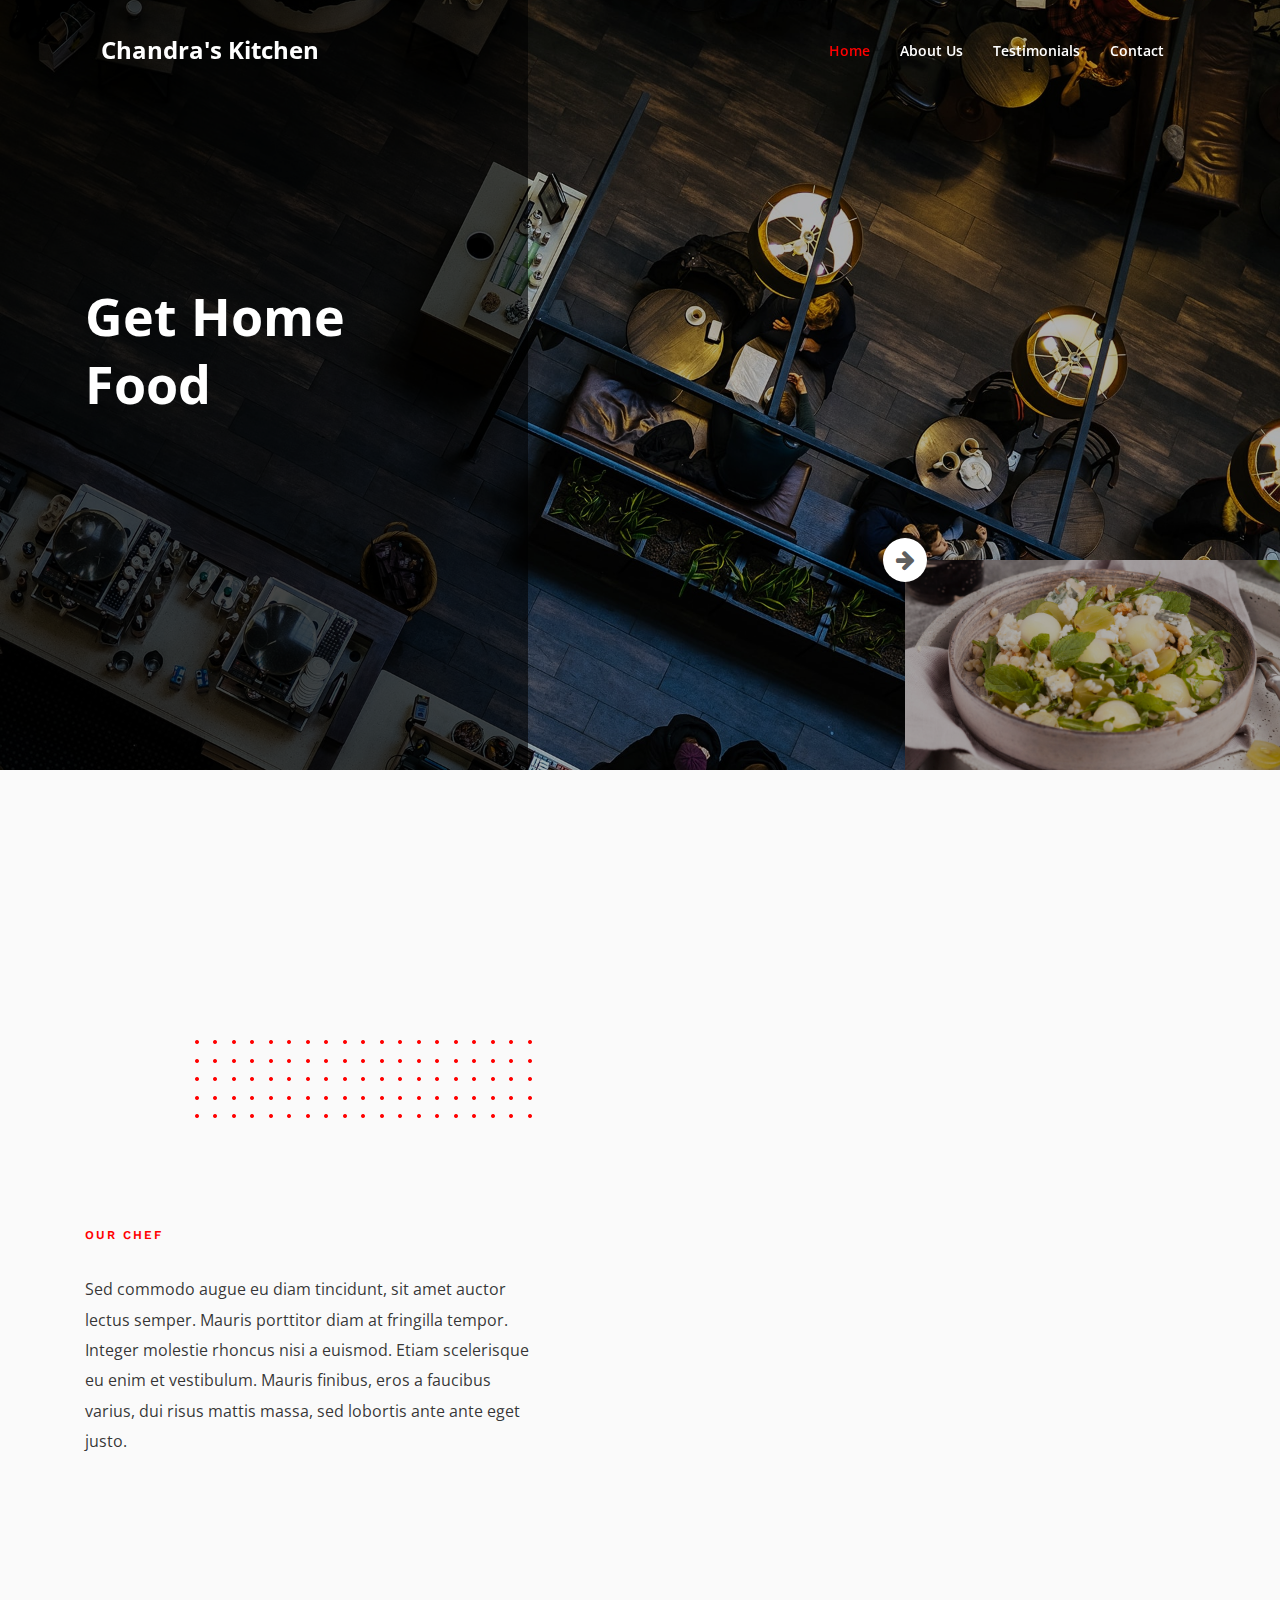
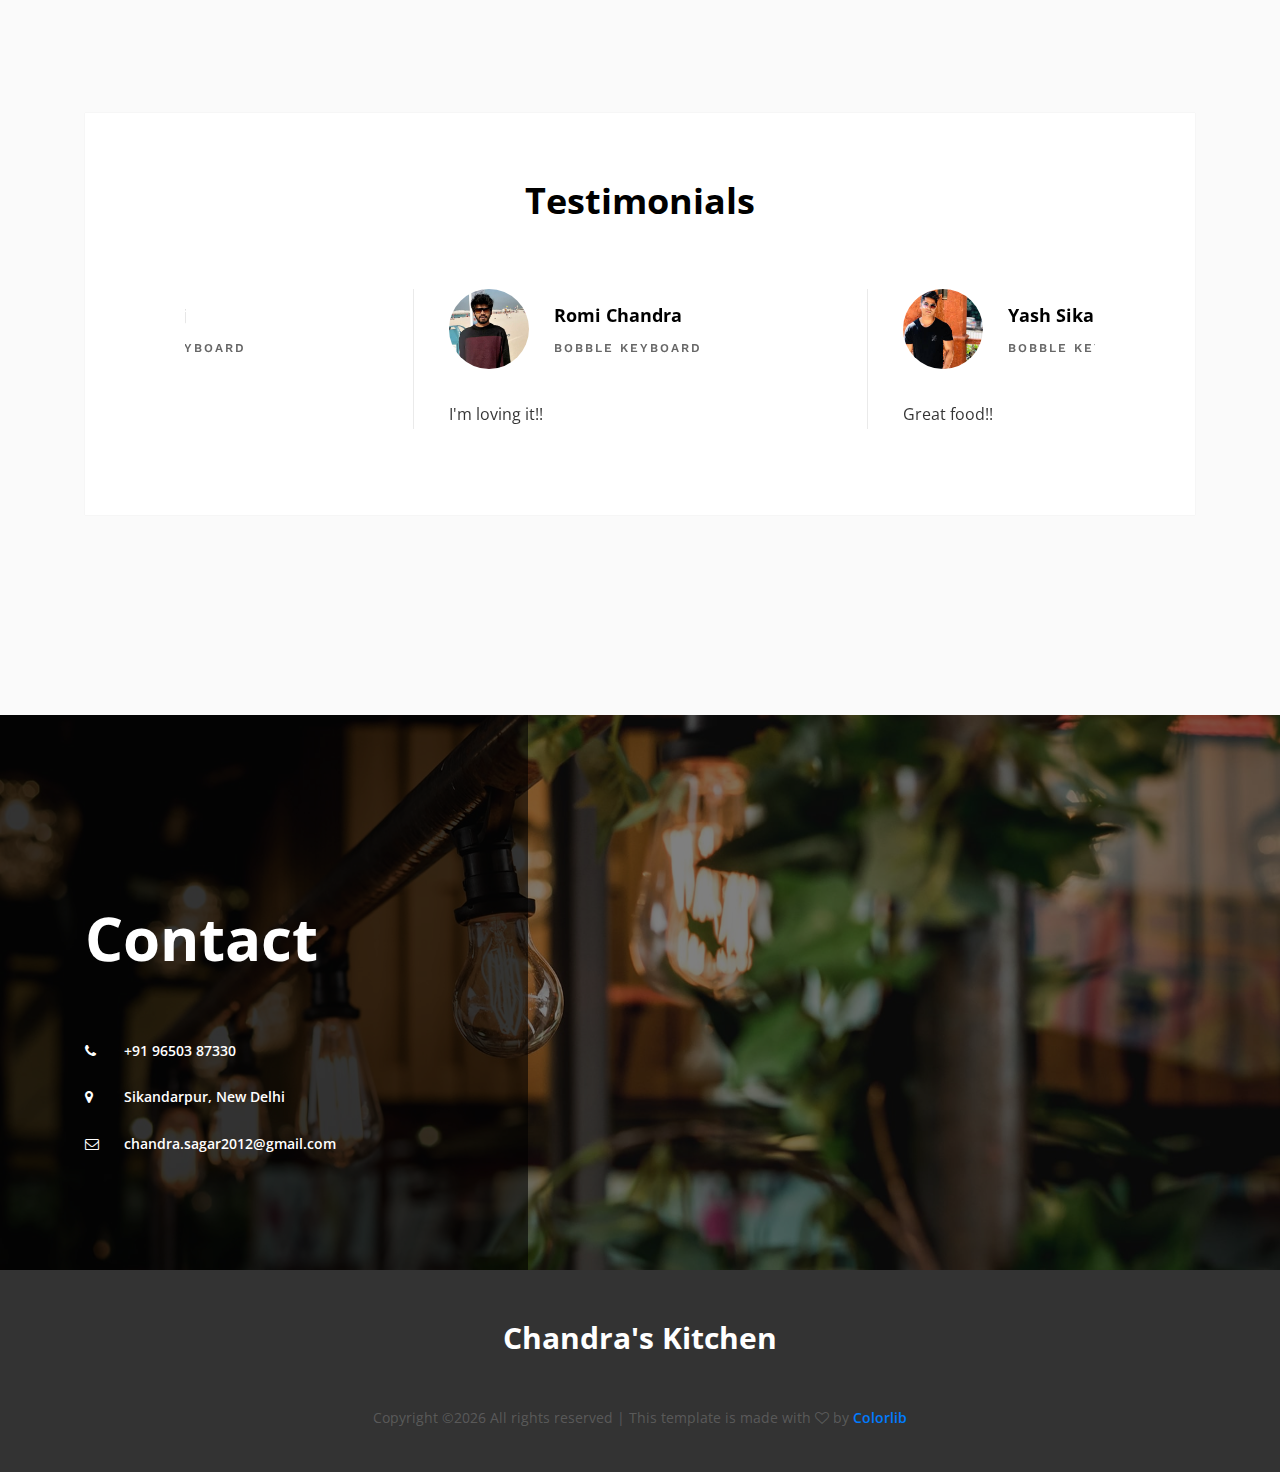
<file: index.html>
<!DOCTYPE html>
<html lang="en">

<head>
    <meta charset="UTF-8">
    <meta name="description" content="">
    <meta http-equiv="X-UA-Compatible" content="IE=edge">
    <meta name="viewport" content="width=device-width, initial-scale=1, shrink-to-fit=no">
    <!-- The above 4 meta tags *must* come first in the head; any other head content must come *after* these tags -->

    <!-- Title -->
    <title>Chandra's Kitchen - Home Food</title>

    <!-- Favicon -->
    <link rel="icon" href="img/core-img/favicon.ico">

    <!-- Core Stylesheet -->
    <link href="style.css" rel="stylesheet">

    <!-- Responsive CSS -->
    <link href="css/responsive/responsive.css" rel="stylesheet">

    <link href="https://afeld.github.io/emoji-css/emoji.css" rel="stylesheet">
</head>

<body>
    <!-- Preloader -->
    <div id="preloader">
        <div class="caviar-load"></div>
        <div class="preload-icons">
            <img class="preload-1" src="img/core-img/preload-1.png" alt="">
            <img class="preload-2" src="img/core-img/preload-2.png" alt="">
            <img class="preload-3" src="img/core-img/preload-3.png" alt="">
        </div>
    </div>

    <!-- ***** Header Area Start ***** -->
    <header class="header_area" id="header">
        <div class="container h-100">
            <div class="row h-100">
                <div class="col-12 h-100">
                    <nav class="h-100 navbar navbar-expand-lg align-items-center">
                        <a class="navbar-brand" href="index.html">Chandra's Kitchen</a>
                        <button class="navbar-toggler" type="button" data-toggle="collapse" data-target="#caviarNav" aria-controls="caviarNav" aria-expanded="false" aria-label="Toggle navigation"><span class="fa fa-bars"></span></button>
                        <div class="collapse navbar-collapse" id="caviarNav">
                            <ul class="navbar-nav ml-auto" id="caviarMenu">
                                <li class="nav-item active">
                                    <a class="nav-link" href="#home">Home <span class="sr-only">(current)</span></a>
                                </li>
                                <li class="nav-item">
                                    <a class="nav-link" href="#about">About Us</a>
                                </li>
                                <li class="nav-item">
                                    <a class="nav-link" href="#testimonial">Testimonials</a>
                                </li>
                                <li class="nav-item">
                                    <a class="nav-link" href="#contact">Contact</a>
                                </li>
                            </ul>
                        </div>
                    </nav>
                </div>
            </div>
        </div>
    </header>
    <!-- ***** Header Area End ***** -->

    <!-- ****** Welcome Area Start ****** -->
    <section class="caviar-hero-area" id="home">
        <!-- Welcome Slides -->
        <div class="caviar-hero-slides owl-carousel">
            <!-- Single Slides -->
            <div class="single-hero-slides bg-img" style="background-image: url(img/bg-img/hero-1.jpg);">
                <div class="container h-100">
                    <div class="row h-100 align-items-center">
                        <div class="col-11 col-md-6 col-lg-4">
                            <div class="hero-content">
                                <h2>Get Home Food</h2>
                                <p>
                                    
                                </p>
                            </div>
                        </div>
                    </div>
                </div>
                <!-- Slider Nav -->
                <div class="hero-slides-nav bg-img" style="background-image: url(img/bg-img/hero-2.jpg);"></div>
            </div>
            <!-- Single Slides -->
            <div class="single-hero-slides bg-img" style="background-image: url(img/bg-img/hero-2.jpg);">
                <div class="container h-100">
                    <div class="row h-100 align-items-center">
                        <div class="col-11 col-md-6 col-lg-4">
                            <div class="hero-content">
                                <h2>Get Home Food</h2>
                                <p>
                                    
                                </p>
                            </div>
                        </div>
                    </div>
                </div>
                <!-- Slider Nav -->
                <div class="hero-slides-nav bg-img" style="background-image: url(img/bg-img/hero-1.jpg);"></div>
            </div>
        </div>
    </section>
    <!-- ****** Welcome Area End ****** -->

    <!-- ****** About Us Area Start ****** -->
    <section class="caviar-about-us-area section-padding-150" id="about">
        <div class="container">
            <!-- About Us Single Area -->
            <div class="about-us-second-part">
                <div class="row align-items-center pt-200">
                    <div class="col-12 col-md-6 col-lg-5">
                        <div class="about-us-content">
                            <span>our chef</span>
                            <p>Sed commodo augue eu diam tincidunt, sit amet auctor lectus semper. Mauris porttitor diam at fringilla tempor. Integer molestie rhoncus nisi a euismod. Etiam scelerisque eu enim et vestibulum. Mauris finibus, eros a faucibus varius, dui risus mattis massa, sed lobortis ante ante eget justo.</p>
                        </div>
                    </div>
                    <div class="col-12 col-md-6 ml-md-auto">
                        <div class="about-us-thumbnail wow fadeInUp" data-wow-delay="0.5s">
                            <img src="img/bg-img/about-2.jpg" alt="">
                        </div>
                    </div>
                </div>
            </div>
        </div>
    </section>
    <!-- ****** About Us Area End ****** -->

    <!-- ****** Testimonials Area Start ****** -->
    <section class="caviar-testimonials-area" id="testimonial">
        <div class="container">
            <div class="row">
                <div class="col-12">
                    <div class="testimonials-content">
                        <div class="section-heading text-center">
                            <h2>Testimonials</h2>
                        </div>
                        <div class="caviar-testimonials-slides owl-carousel">
                            <!-- Single Testimonial Area -->
                            <div class="single-testimonial">
                                <div class="testimonial-thumb-name d-flex align-items-center">
                                    <img src="img/testimonial-img/3.jpg" alt="">
                                    <div class="tes-name">
                                        <h5>Romi Chandra</h5>
                                        <p>Bobble Keyboard</p>
                                    </div>
                                </div>
                                <p>I'm loving it!! <i class="em em-clap"></i></p>
                            </div>
                            <!-- Single Testimonial Area -->
                            <div class="single-testimonial">
                                <div class="testimonial-thumb-name d-flex align-items-center">
                                    <img src="img/testimonial-img/2.jpg" alt="">
                                    <div class="tes-name">
                                        <h5>Yash Sikarvar</h5>
                                        <p>Bobble Keyboard</p>
                                    </div>
                                </div>
                                <p>Great food!! <i class="em em---1"></i></p>
                            </div>
                            <!-- Single Testimonial Area -->
                            <div class="single-testimonial">
                                <div class="testimonial-thumb-name d-flex align-items-center">
                                    <img src="img/testimonial-img/1.jpg" alt="">
                                    <div class="tes-name">
                                        <h5>Varun Raj</h5>
                                        <p>Bobble Keyboard </p>
                                    </div>
                                </div>
                                <p>Amazing food!! <i class="em em-100"></i></p>
                            </div>
                        </div>
                    </div>
                </div>
            </div>
        </div>
    </section>
    <!-- ****** Testimonials Area End ****** -->

    <!-- ****** Contact Area Start ****** -->
    <section class="caviar-contact-area" id="contact">
        <!-- ***** Breadcumb Area Start ***** -->
        <div class="breadcumb-area bg-img bg-overlay" style="background-image: url(img/bg-img/hero-4.jpg)">
            <div class="container h-100">
                <div class="row h-100 align-items-center">
                    <div class="col-12">
                        <div class="breadcumb-content">
                            <h2>Contact</h2>
                            <p><i class="fa fa-phone" aria-hidden="true"></i> <a href="tel:+919650387330">+91 96503 87330</a></p>
                            <p><i class="fa fa-map-marker" aria-hidden="true"></i> Sikandarpur, New Delhi</p>
                            <p><i class="fa fa-envelope-o" aria-hidden="true"></i> <a href="mailto:chandra.sagar2012@gmail.com">chandra.sagar2012@gmail.com</a></p>
                        </div>
                    </div>
                </div>
            </div>
        </div>
        <!-- ***** Breadcumb Area End ***** -->
     </section>
    <!-- ****** Contact Area End ****** -->


    <!-- ****** Footer Area Start ****** -->
    <footer class="caviar-footer-area">
        <div class="container">
            <div class="row">
                <div class="col-12">
                    <div class="footer-text">
                        <a href="#" class="navbar-brand">Chandra's Kitchen</a>
                        <!-- Link back to Colorlib can't be removed. Template is licensed under CC BY 3.0. -->
                        <p>Copyright &copy;<script>document.write(new Date().getFullYear());</script> All rights reserved | This template is made with <i class="fa fa-heart-o" aria-hidden="true"></i> by <a href="https://colorlib.com" target="_blank">Colorlib</a></p>
                        <!-- Link back to Colorlib can't be removed. Template is licensed under CC BY 3.0. -->
                    </div>
                </div>
            </div>
        </div>
    </footer>
    <!-- ****** Footer Area End ****** -->

    <!-- Jquery-2.2.4 js -->
    <script src="js/jquery/jquery-2.2.4.min.js"></script>
    <!-- Popper js -->
    <script src="js/bootstrap/popper.min.js"></script>
    <!-- Bootstrap-4 js -->
    <script src="js/bootstrap/bootstrap.min.js"></script>
    <!-- All Plugins js -->
    <script src="js/others/plugins.js"></script>
    <!-- Active JS -->
    <script src="js/active.js"></script>
</body>
</file>
<file: style.css>
/* ----------------------------------------------
:: Template Name: Caviar - Premium Restaurant Template
:: Template Author: Colorlib
:: Template Author URI: https://colorlib.com
:: Version: v1.0
:: Last Updated: 12-13-2017
---------------------------------------------- */

/* Fonts */

@import url('https://fonts.googleapis.com/css?family=Open+Sans:300,400,600,700|Work+Sans:400,500,600,700');

/* Import CSS */

@import 'css/bootstrap/bootstrap.min.css';
@import 'css/others/animate.css';
@import 'css/others/magnific-popup.css';
@import 'css/others/owl.carousel.min.css';
@import 'css/others/font-awesome.min.css';
@import 'css/others/pe-icon-7-stroke.css';

/* Base CSS */

* {
    margin: 0;
    padding: 0;
}

body {
    font-family: 'Open Sans', sans-serif;
    background-color: #fafafa;
}

h1,
h2,
h3,
h4,
h5,
h6 {
    font-family: 'Open Sans', sans-serif;
    font-weight: 700;
    color: #000;
    line-height: 1.3;
}

p {
    color: rgba(0, 0, 0, 0.8);
    font-size: 16px;
    line-height: 1.9;
    font-weight: 400;
}

.section-padding-150 {
    padding-top: 150px;
    padding-bottom: 150px;
}

.section-padding-150-0 {
    padding-top: 150px;
    padding-bottom: 0;
}

.section-padding-0-150 {
    padding-top: 0;
    padding-bottom: 150px;
}

.section-padding-120-0 {
    padding-top: 120px;
    padding-bottom: 0;
}

.section-padding-0-120 {
    padding-top: 0;
    padding-bottom: 120px;
}

.section-padding-100 {
    padding-top: 100px;
    padding-bottom: 100px;
}

.section-padding-100-0 {
    padding-top: 100px;
    padding-bottom: 0;
}

.section-padding-0-100 {
    padding-top: 0;
    padding-bottom: 100px;
}

img {
    max-width: 100%;
    height: auto;
}

.mt-15 {
    margin-top: 15px;
}

.mt-30 {
    margin-top: 30px;
}

.mt-40 {
    margin-top: 40px;
}

.mt-50 {
    margin-top: 50px;
}

.mt-100 {
    margin-top: 100px;
}

.mt-150 {
    margin-top: 150px;
}

.mr-15 {
    margin-right: 15px;
}

.mr-30 {
    margin-right: 30px;
}

.mr-50 {
    margin-right: 50px;
}

.mr-100 {
    margin-right: 100px;
}

.mb-15 {
    margin-bottom: 15px;
}

.mb-30 {
    margin-bottom: 30px;
}

.mb-50 {
    margin-bottom: 50px;
}

.mb-100 {
    margin-bottom: 100px;
}

.ml-15 {
    margin-left: 15px;
}

.ml-30 {
    margin-left: 30px;
}

.ml-50 {
    margin-left: 50px;
}

.ml-100 {
    margin-left: 100px;
}

ul,
ol {
    margin: 0;
    padding: 0;
}

.pt-200 {
    padding-top: 200px;
}

#scrollUp {
    bottom: 30px;
    font-size: 18px;
    right: 30px;
    width: 40px;
    background-color: #ff0000;
    color: #fff;
    text-align: center;
    height: 40px;
    line-height: 44px;
    border-radius: 3px;
    font-size: 36px;
}

a,
a:hover,
a:focus,
a:active {
    text-decoration: none;
    -webkit-transition-duration: 500ms;
    transition-duration: 500ms;
    font-weight: 600;
    outline: none;
}

li {
    list-style: none;
}

.caviar-table {
    display: table;
    height: 100%;
    left: 0;
    position: relative;
    top: 0;
    width: 100%;
    z-index: 2;
}

.caviar-table-cell {
    display: table-cell;
    vertical-align: middle;
}

.section-heading {
    position: relative;
    z-index: 1;
    margin-bottom: 70px;
}

.section-heading h2 {
    font-size: 36px;
    font-weight: 700;
    line-height: 1;
    margin-bottom: 0;
}

#preloader {
    overflow: hidden;
    background-color: #fff;
    height: 100%;
    left: 0;
    position: fixed;
    top: 0;
    width: 100%;
    z-index: 99999;
}

#preloader .preload-icons {
    position: absolute;
    top: 50%;
    left: 50%;
    width: 50px;
    height: 50px;
    z-index: 8;
    background-color: transparent;
    margin-top: -25px;
    margin-left: -25px;
    text-align: center;
    line-height: 50px;
}

.preload-icons > img {
    position: absolute;
    top: 50%;
    margin-top: -16px;
    left: 50%;
    margin-left: -16px;
}

.caviar-load {
    -webkit-animation: 6000ms linear 0s normal none infinite running caviar-load;
    animation: 6000ms linear 0s normal none infinite running caviar-load;
    background: transparent none repeat scroll 0 0;
    border-color: #ebebeb #ebebeb #ff0000;
    border-radius: 50%;
    border-style: solid;
    border-width: 2px;
    height: 70px;
    position: relative;
    width: 70px;
    z-index: 9;
    top: 50%;
    left: 50%;
    margin-top: -35px;
    margin-left: -35px;
}

@-webkit-keyframes caviar-load {
    0% {
        -webkit-transform: rotate(0deg);
        transform: rotate(0deg);
    }
    100% {
        -webkit-transform: rotate(360deg);
        transform: rotate(360deg);
    }
}

@keyframes caviar-load {
    0% {
        -webkit-transform: rotate(0deg);
        transform: rotate(0deg);
    }
    100% {
        -webkit-transform: rotate(360deg);
        transform: rotate(360deg);
    }
}

#preloader .preload-icons .preload-1 {
    -webkit-animation: 6000ms linear 0s normal none infinite running load-1;
    animation: 6000ms linear 0s normal none infinite running load-1;
}

@-webkit-keyframes load-1 {
    0% {
        opacity: 1;
        -ms-filter: "progid:DXImageTransform.Microsoft.Alpha(Opacity=100)";
    }
    30% {
        opacity: 1;
        -ms-filter: "progid:DXImageTransform.Microsoft.Alpha(Opacity=100)"
    }
    33.333% {
        opacity: 0;
        -ms-filter: "progid:DXImageTransform.Microsoft.Alpha(Opacity=0)"
    }
    100% {
        opacity: 0;
        -ms-filter: "progid:DXImageTransform.Microsoft.Alpha(Opacity=0)"
    }
}

@keyframes load-1 {
    0% {
        opacity: 1;
        -ms-filter: "progid:DXImageTransform.Microsoft.Alpha(Opacity=100)";
    }
    30% {
        opacity: 1;
        -ms-filter: "progid:DXImageTransform.Microsoft.Alpha(Opacity=100)"
    }
    33.333% {
        opacity: 0;
        -ms-filter: "progid:DXImageTransform.Microsoft.Alpha(Opacity=0)"
    }
    100% {
        opacity: 0;
        -ms-filter: "progid:DXImageTransform.Microsoft.Alpha(Opacity=0)"
    }
}

#preloader .preload-icons .preload-2 {
    -webkit-animation: 6000ms linear 0s normal none infinite running load-2;
    animation: 6000ms linear 0s normal none infinite running load-2;
}

@-webkit-keyframes load-2 {
    0% {
        opacity: 0;
        -ms-filter: "progid:DXImageTransform.Microsoft.Alpha(Opacity=0)";
    }
    27% {
        opacity: 0;
        -ms-filter: "progid:DXImageTransform.Microsoft.Alpha(Opacity=0)"
    }
    33.333% {
        opacity: 1;
        -ms-filter: "progid:DXImageTransform.Microsoft.Alpha(Opacity=100)"
    }
    60% {
        opacity: 1;
        -ms-filter: "progid:DXImageTransform.Microsoft.Alpha(Opacity=100)"
    }
    66.666% {
        opacity: 0;
        -ms-filter: "progid:DXImageTransform.Microsoft.Alpha(Opacity=0)"
    }
    100% {
        opacity: 0;
        -ms-filter: "progid:DXImageTransform.Microsoft.Alpha(Opacity=0)"
    }
}

@keyframes load-2 {
    0% {
        opacity: 0;
        -ms-filter: "progid:DXImageTransform.Microsoft.Alpha(Opacity=0)";
    }
    27% {
        opacity: 0;
        -ms-filter: "progid:DXImageTransform.Microsoft.Alpha(Opacity=0)"
    }
    33.333% {
        opacity: 1;
        -ms-filter: "progid:DXImageTransform.Microsoft.Alpha(Opacity=100)"
    }
    60% {
        opacity: 1;
        -ms-filter: "progid:DXImageTransform.Microsoft.Alpha(Opacity=100)"
    }
    66.666% {
        opacity: 0;
        -ms-filter: "progid:DXImageTransform.Microsoft.Alpha(Opacity=0)"
    }
    100% {
        opacity: 0;
        -ms-filter: "progid:DXImageTransform.Microsoft.Alpha(Opacity=0)"
    }
}

#preloader .preload-icons .preload-3 {
    -webkit-animation: 6000ms linear 0s normal none infinite running load-3;
    animation: 6000ms linear 0s normal none infinite running load-3;
}

@-webkit-keyframes load-3 {
    0% {
        opacity: 0;
        -ms-filter: "progid:DXImageTransform.Microsoft.Alpha(Opacity=0)";
    }
    60% {
        opacity: 0;
        -ms-filter: "progid:DXImageTransform.Microsoft.Alpha(Opacity=0)"
    }
    66.666% {
        opacity: 1;
        -ms-filter: "progid:DXImageTransform.Microsoft.Alpha(Opacity=100)"
    }
    94% {
        opacity: 1;
        -ms-filter: "progid:DXImageTransform.Microsoft.Alpha(Opacity=100)"
    }
    100% {
        opacity: 0;
        -ms-filter: "progid:DXImageTransform.Microsoft.Alpha(Opacity=0)"
    }
}

@keyframes load-3 {
    0% {
        opacity: 0;
        -ms-filter: "progid:DXImageTransform.Microsoft.Alpha(Opacity=0)";
    }
    60% {
        opacity: 0;
        -ms-filter: "progid:DXImageTransform.Microsoft.Alpha(Opacity=0)"
    }
    66.666% {
        opacity: 1;
        -ms-filter: "progid:DXImageTransform.Microsoft.Alpha(Opacity=100)"
    }
    94% {
        opacity: 1;
        -ms-filter: "progid:DXImageTransform.Microsoft.Alpha(Opacity=100)"
    }
    100% {
        opacity: 0;
        -ms-filter: "progid:DXImageTransform.Microsoft.Alpha(Opacity=0)"
    }
}

.bg-img {
    background-position: center center;
    background-size: cover;
}

.bg-overlay {
    position: relative;
    z-index: 1;
}

.bg-overlay:after {
    content: '';
    position: absolute;
    width: 100%;
    height: 100%;
    top: 0;
    left: 0;
    background-color: rgba(0, 0, 0, 0.5);
    z-index: -1;
}

.bg-gray {
    background-color: #f9f9f9;
}

.caviar-btn {
    font-family: 'Work Sans', sans-serif;
    min-width: 180px;
    height: 54px;
    border: 1px solid #b2b2b2;
    font-weight: 500;
    background-color: #fff;
    border-radius: 0;
    padding: 0 30px;
    line-height: 52px;
    color: #000;
}

.caviar-btn:hover,
.caviar-btn:focus {
    color: #ff0000;
    font-weight: 500;
}

.caviar-btn > span {
    width: 8px;
    height: 8px;
    background-color: #ff0000;
    display: inline-block;
    border-radius: 50%;
    margin-right: 10px;
}

/* Search Area CSS */

.caviar-search-form {
    width: 100%;
    position: fixed;
    z-index: 99999;
    height: 100px;
    background-color: #000;
    top: -200px;
    left: 0;
    -webkit-transition-duration: 500ms;
    transition-duration: 500ms;
    overflow-x: hidden;
}

.search-form-on .caviar-search-form {
    top: 0;
}

.sticky .caviar-search-form {
    height: 70px;
}

.caviar-search-form form {
    position: relative;
    z-index: 1;
}

.caviar-search-form form input {
    width: 100%;
    border: 1px solid rgba(255, 255, 255, 0.15);
    background-color: transparent;
    height: 50px;
    border-radius: 5px;
    color: #fff;
    padding: 0 20px;
    font-size: 14px;
}

#closeBtn {
    width: 30px;
    height: 30px;
    position: absolute;
    z-index: 9;
    background-color: transparent;
    margin-top: -15px;
    top: 50%;
    border-radius: 50%;
    right: 30px;
    color: #fff;
    cursor: pointer;
    text-align: center;
    opacity: 0.5;
    -ms-filter: "progid:DXImageTransform.Microsoft.Alpha(Opacity=50)";
    -webkit-transition-duration: 500ms;
    transition-duration: 500ms;
}

#closeBtn:hover {
    opacity: 1;
    -ms-filter: "progid:DXImageTransform.Microsoft.Alpha(Opacity=100)";
}

#closeBtn > i {
    line-height: 30px;
    font-size: 28px;
}

/* Header & Menu Area CSS */

.header_area {
    position: fixed;
    width: 100%;
    z-index: 9999;
    height: 100px;
    top: 0;
    left: 0;
    z-index: 99;
    -webkit-transition-duration: 700ms;
    transition-duration: 700ms;
}

.sticky .header_area {
    background-color: rgba(0, 0, 0, 0.85);
    height: 70px;
    z-index: 9999;
}

.navbar-brand {
    color: #fff;
    font-size: 24px;
    font-weight: 700;
    margin-right: 0;
}

.navbar-brand:hover,
.navbar-brand:focus {
    color: #fff;
    font-weight: 700;
}

.navbar-expand-lg .navbar-nav .nav-link {
    padding-right: 15px;
    padding-left: 15px;
    color: #fff;
    font-size: 14px;
}

.navbar-nav .nav-link:hover,
.navbar-nav .nav-item.active .nav-link {
    color: #ff0000;
}

.caviar-search-btn > a {
    color: #fff;
    display: inline-block;
    margin-left: 25px;
}

.dropdown-menu {
    border: none;
}

.dropdown-item {
    font-weight: 600;
    font-size: 14px;
}

.dropdown-item:hover {
    background-color: #ff0000;
    color: #fff;
}

/* Hero Area CSS */

.caviar-hero-area {
    width: 100%;
    position: relative;
    z-index: 1;
    background-position: center center;
    background-size: cover;
    overflow-x: hidden;
}

.single-hero-slides {
    position: relative;
    z-index: 1;
    height: 770px;
    width: 100%;
}

.single-hero-slides:after {
    position: absolute;
    width: calc(50% - 112px);
    background-color: rgba(0, 0, 0, 0.6);
    height: 100%;
    top: 0;
    left: 0;
    content: '';
    z-index: -1;
}

.single-hero-slides:before {
    width: 100%;
    height: 100%;
    position: absolute;
    z-index: -1;
    content: '';
    background-color: rgba(0, 0, 0, 0.3);
    top: 0;
    left: 0;
}

.hero-content h2 {
    font-size: 52px;
    color: #fff;
    margin-bottom: 20px;
}

.hero-content p {
    color: #fff;
    margin-bottom: 70px;
}

.hero-slides-nav {
    width: 375px;
    height: 210px;
    background-color: #ddd;
    position: absolute;
    bottom: 0;
    right: 0;
    z-index: 9;
}

.hero-slides-nav:after {
    position: absolute;
    width: 100%;
    background-color: rgba(0, 0, 0, 0.3);
    height: 100%;
    top: 0;
    left: 0;
    content: '';
    z-index: -1;
}

.caviar-hero-area .owl-next {
    width: 44px;
    height: 44px;
    background-color: #fff;
    position: absolute;
    bottom: 188px;
    border-radius: 50%;
    right: 353px;
    z-index: 10;
    text-align: center;
    line-height: 42px;
    font-size: 22px;
    color: rgba(51, 51, 51, 0.8);
    -webkit-transition-duration: 500ms;
    transition-duration: 500ms;
}

.caviar-hero-area .owl-next:hover {
    background-color: #ff0000;
    color: #fff;
}

.welcome-social-info {
    font-size: 16px;
    width: auto;
    height: auto;
    position: absolute;
    top: 50%;
    right: 50px;
    z-index: 99;
    display: -webkit-box;
    display: -ms-flexbox;
    display: flex;
    -webkit-box-orient: vertical;
    -webkit-box-direction: normal;
    -ms-flex-direction: column;
    flex-direction: column;
    -webkit-transform: translateY(-50%);
    transform: translateY(-50%)
}

.welcome-social-info > a {
    margin-bottom: 30px;
    color: #fff;
}

.welcome-social-info > a:last-child {
    margin-bottom: 0;
}

/* About Us Area CSS */

.caviar-about-us-area {
    overflow-x: hidden;
}

.about-us-thumbnail {
    box-shadow: 3px 5px 45px rgba(0, 0, 0, 0.15);
    position: relative;
    z-index: 1;
}

.about-us-thumbnail > img {
    width: 100%;
}

.about-us-content span {
    font-size: 12px;
    text-transform: uppercase;
    letter-spacing: 2px;
    color: #ff0000;
    font-family: 'Work Sans', sans-serif;
    font-weight: 600;
    margin-bottom: 30px;
    display: block;
}

.about-us-content > p {
    margin-bottom: 0;
}

.about-us-second-part {
    position: relative;
    z-index: 1;
}

.about-us-second-part:after {
    position: absolute;
    top: 110px;
    font-size: 150px;
    left: 0;
    color: rgba(0, 0, 0, 0.05);
    font-weight: 700;
    line-height: 1;
    z-index: -1;
}

.about-us-second-part:before {
    position: absolute;
    content: "";
    top: 120px;
    left: 110px;
    background-image: url(img/core-img/about-dots.png);
    width: 100%;
    height: 78px;
    z-index: -1;
    background-repeat: no-repeat;
}

/* Dish Menu Area CSS */

.caviar-dish-menu {
    padding-bottom: 200px;
    position: relative;
    z-index: 1;
    overflow-x: hidden
}

.caviar-dish-menu:before {
    position: absolute;
    font-size: 150px;
    right: -10%;
    margin: 0;
    content: 'Special';
    line-height: 1;
    top: 35%;
    -webkit-transform: rotate(-90deg);
    transform: rotate(-90deg);
    color: rgba(0, 0, 0, 0.05);
    font-weight: 700;
}

.caviar-single-dish {
    padding: 50px 50px 30px;
    position: relative;
    z-index: 1;
    -webkit-transition-duration: 500ms;
    transition-duration: 500ms;
}

.dish-info {
    display: -webkit-box;
    display: -ms-flexbox;
    display: flex;
    -webkit-box-align: center;
    -ms-flex-align: center;
    align-items: center;
    -webkit-box-pack: justify;
    -ms-flex-pack: justify;
    justify-content: space-between;
}

.dish-info .dish-name {
    -webkit-box-flex: 0;
    -ms-flex: 0 0 50%;
    flex: 0 0 50%;
    width: 50%;
    margin-bottom: 0;
    line-height: 1.7;
    -webkit-transition-duration: 500ms;
    transition-duration: 500ms;
}

.dish-price {
    width: 60px;
    height: 60px;
    background-color: #333333;
    border-radius: 50%;
    display: inline-block;
    margin-bottom: 0;
    text-align: center;
    color: #fff;
    line-height: 60px;
    font-weight: 700;
    -webkit-transition-duration: 500ms;
    transition-duration: 500ms;
}

.caviar-single-dish:hover .dish-info .dish-name {
    color: #ff0000;
}

.caviar-single-dish:hover .dish-info .dish-price {
    background-color: #ff0000;
}

.caviar-single-dish:after {
    position: absolute;
    width: calc(100% - 80px);
    height: 100%;
    background-color: #fff;
    content: '';
    top: 0;
    left: 0;
    z-index: -1;
    border-radius: 2px;
    box-shadow: 0 10px 15px rgba(0, 0, 0, 0.15);
}

.menu-heading {
    position: relative;
    z-index: 1;
}

.menu-heading > a {
    position: absolute;
    right: 0;
    top: 0;
    border: none;
    z-index: 9;
}

.caviar-dish-menu .row .col-12:first-child .caviar-single-dish:before {
    position: absolute;
    height: 100%;
    background-image: url(img/core-img/special-dots.png);
    width: calc(100% - 50px);
    content: '';
    top: -50px;
    left: -50px;
    z-index: -1;
    background-repeat: no-repeat;
}

/* Awards Area CSS */

.caviar-awards-area {
    padding-bottom: 200px;
}

.caviar-awards-area .section-heading {
    margin-bottom: 0;
}

.testimonials-content {
    padding: 70px 100px;
    background-color: #fff;
    box-shadow: 0 0 1px rgba(0, 0, 0, 0.1);
}

/* Testimonials Area CSS */

.caviar-testimonials-area {
    padding-bottom: 200px;
}

.single-testimonial {
    padding: 0 35px;
}

.testimonial-thumb-name {
    margin-bottom: 30px;
}

.testimonial-thumb-name > img {
    width: 80px!important;
    height: 80px!important;
    margin-right: 25px;
    border-radius: 50%;
}

.testimonial-thumb-name .tes-name > h5 {
    font-size: 18px;
    margin-bottom: 15px;
}

.testimonial-thumb-name .tes-name > p {
    line-height: 1;
    text-transform: uppercase;
    letter-spacing: 2px;
    color: rgba(0, 0, 0, 0.6);
    font-size: 12px;
    font-weight: 600;
    font-family: 'Work Sans', sans-serif;
    margin-bottom: 0;
}

.caviar-testimonials-slides .center .single-testimonial {
    border-left: 1px solid #eaeaea;
    border-right: 1px solid #eaeaea;
}

/* Reservation Area CSS */

.caviar-reservation-area,
.caviar-contact-area {
    overflow-x: hidden;
}

.reservation-form-area,
.contact-form-area {
    width: calc(50% - 100px);
}

.reservation-side-thumb {
    width: calc(50% + 100px);
}

.reservation-form,
.contact-form {
    width: 390px;
    margin-right: 67.5px;
}

.reservation-form .form-control,
.contact-form .form-control {
    border: none;
    border-bottom: 1px solid #c1c1c1;
    border-radius: 0;
    margin-bottom: 15px;
    padding: 15px 0;
    font-size: 14px;
    line-height: 1;
    background-color: transparent;
    color: rgba(51, 51, 51, 0.60);
}

.reservation-form .form-control:focus,
.contact-form .form-control:focus {
    box-shadow: none;
    color: rgba(51, 51, 51, 1);
}

.reservation-form textarea.form-control,
.contact-form textarea.form-control {
    border: none;
    height: 120px;
}

/* Footer Area CSS */

.caviar-footer-area {
    background-color: #333333;
    padding: 40px 0;
    text-align: center;
}

.caviar-footer-area .navbar-brand {
    font-size: 30px;
    margin-bottom: 40px;
}

.footer-text > p {
    color: rgba(255, 255, 255, 0.2);
    font-size: 14px;
    margin-bottom: 0;
}

/* Breadcumb Area CSS */

.breadcumb-area {
    position: relative;
    z-index: 1;
    height: 555px;
}

.breadcumb-content {
    padding-top: 100px;
}

.breadcumb-content h2 {
    color: #fff;
    font-size: 60px;
    line-height: 1;
    margin-bottom: 70px;
}

.breadcumb-area:before {
    width: calc(50% - 112px);
    height: 100%;
    top: 0;
    left: 0;
    background-color: rgba(0, 0, 0, 0.6);
    content: "";
    position: absolute;
}

/* Menu Area CSS */

.caviar-projects-menu {
    margin-bottom: 80px;
    position: relative;
    z-index: 1;
}

.portfolio-menu button {
    border: none;
    background-color: transparent;
    font-size: 12px;
    font-weight: 600;
    text-transform: uppercase;
    letter-spacing: 2px;
    margin: 0 15px;
    cursor: pointer;
    color: rgba(0, 0, 0, 0.60);
    font-family: 'Work Sans', sans-serif;
    outline: none;
}

.portfolio-menu button.active {
    color: #ff0000;
}

.single_menu_item {
    margin-bottom: 70px;
}

.single_menu_item:last-child {
    margin-bottom: 0;
}

.dish-description {
    margin: 0 70px;
}

.dish-description h3 {
    font-size: 30px;
    margin-bottom: 20px;
}

.dish-description p {
    margin-bottom: 0;
}

.dish-value > h3 {
    color: #ff0000;
    font-size: 30px;
    margin-bottom: 0;
}

.food-menu-title > h2 {
    font-size: 150px;
    color: rgba(0, 0, 0, 0.05);
    -webkit-transform: rotate(-90deg);
    transform: rotate(-90deg);
    position: relative;
    z-index: 1;
    top: 420px;
}

.caviar-menu-slides .owl-nav {
    width: 100%;
    height: 150px;
    display: -webkit-box;
    display: -ms-flexbox;
    display: flex;
    -webkit-box-align: center;
    -ms-flex-align: center;
    align-items: center;
    -webkit-box-pack: end;
    -ms-flex-pack: end;
    justify-content: flex-end;
}

.caviar-menu-slides .owl-nav .owl-prev,
.caviar-menu-slides .owl-nav .owl-next {
    width: 44px;
    height: 44px;
    background-color: rgba(51, 51, 51, 0.5);
    border-radius: 50%;
    line-height: 42px;
    font-size: 20px;
    color: #fff;
    margin-right: 30px;
    text-align: center;
    -webkit-transition-duration: 500ms;
    transition-duration: 500ms;
}

.caviar-menu-slides .owl-nav .owl-prev:hover,
.caviar-menu-slides .owl-nav .owl-next:hover {
    background-color: rgba(51, 51, 51, 1);
}

.caviar-menu-slides .owl-nav .owl-next {
    margin-right: 0;
}

/* Contact Area CSS */

.breadcumb-content > p {
    color: #fff;
    font-size: 14px;
    font-weight: 600;
    margin-bottom: 20px;
}

.breadcumb-content p i {
    width: 35px;
}

.breadcumb-content p a {
    color: #fff;
    margin-right: 15px;
    display: inline-block;
}

/* Google Maps Area CSS */

.caviar-map-area {
    width: calc(50% + 125px);
    height: 500px;
    position: relative;
    z-index: 1;
}

#googleMap {
    width: 100%;
    height: 100%;
}

.contact-form-title p {
    font-size: 12px;
    text-transform: uppercase;
    font-weight: 600;
    letter-spacing: 2px;
    color: #ff0000;
    margin-bottom: 40px;
    font-family: 'Work Sans', sans-serif;
}

/* Regular Page Area CSS */

.regular-page-content .post-title h2 {
    font-size: 36px;
    line-height: 1.5;
    margin-bottom: 20px;
}

.regular-page-content .post-title > a {
    color: #ff0000;
    font-size: 12px;
    text-transform: uppercase;
    letter-spacing: 2px;
    font-family: 'Work Sans', sans-serif;
}

.regular-page-content .post-title {
    margin-bottom: 50px;
}

blockquote {
    margin: 50px 0;
    display: -webkit-box;
    display: -ms-flexbox;
    display: flex;
    -webkit-box-align: start;
    -ms-flex-align: start;
    align-items: flex-start;
}

blockquote img {
    width: 30px;
    margin-right: 40px;
    padding-top: 12px;
}

.blockquote-content h6 {
    line-height: 2;
}

.blockquote-content p {
    color: rgba(0, 0, 0, 0.6);
    margin-bottom: 0;
    font-weight: 600;
}
</file>
<file: css/responsive/responsive.css>
@media (min-width: 992px) and (max-width: 1199px) {
    .single-hero-slides {
        height: 650px
    }
    .hero-content h2 {
        font-size: 42px
    }
    .caviar-single-dish {
        padding: 25px 25px 15px
    }
    .caviar-single-dish:after {
        width: calc(100% - 55px)
    }
    .testimonials-content {
        padding: 50px
    }
    .section-heading {
        margin-bottom: 40px
    }
    .reservation-form,
    .contact-form {
        width: 400px;
        margin-right: 30px;
        padding-left: 15px
    }
    .reservation-form textarea.form-control,
    .contact-form textarea.form-control {
        height: 90px
    }
    .caviar-footer-area .navbar-brand {
        margin-bottom: 20px
    }
    .dish-description {
        margin: 0 50px
    }
}
@media (min-width: 768px) and (max-width: 991px) {
    .navbar-toggler {
        border: 2px solid #fff;
        color: #fff;
        margin: 26px 0
    }
    .sticky .navbar-toggler {
        margin: 11px 0
    }
    #caviarNav {
        padding: 30px;
        background-color: rgba(0, 0, 0, 0.95);
        box-shadow: 1px 9px 10px rgba(255, 255, 255, 0.15);
        border-radius: 0 0 3px 3px
    }
    .single-hero-slides {
        height: 600px
    }
    .hero-content h2 {
        font-size: 42px
    }
    .single-hero-slides:after {
        width: 50%
    }
    .hero-slides-nav {
        width: 300px;
        height: 170px
    }
    .caviar-hero-area .owl-next {
        bottom: 148px;
        right: 278px
    }
    .section-heading {
        margin-bottom: 30px
    }
    .about-us-second-part:after {
        top: 145px;
        font-size: 100px
    }
    .about-us-second-part:before {
        left: 50px
    }
    .caviar-single-dish {
        padding: 15px
    }
    .caviar-single-dish:after {
        width: calc(100% - 45px)
    }
    .dish-info .dish-name {
        font-size: 14px
    }
    .caviar-dish-menu:before {
        font-size: 100px;
        right: -20%;
        top: 30%
    }
    .testimonials-content {
        padding: 30px
    }
    .reservation-form,
    .contact-form {
        width: 300px;
        margin-right: 30px;
        padding: 50px 0
    }
    .breadcumb-area:before,
    .reservation-side-thumb,
    .reservation-form-area,
    .contact-form-area {
        width: 50%
    }
    .caviar-about-us-area {
        padding: 100px 0
    }
    .caviar-testimonials-area,
    .caviar-dish-menu,
    .caviar-awards-area {
        padding-bottom: 100px
    }
    .dish-description {
        margin: 0 30px
    }
    .dish-description h3 {
        font-size: 20px;
        margin-bottom: 10px
    }
    .caviar-map-area {
        width: 50%
    }
}
@media (min-width: 320px) and (max-width: 767px) {
    .navbar-toggler {
        border: 2px solid #fff;
        color: #fff;
        margin: 26px 0
    }
    .sticky .navbar-toggler {
        margin: 11px 0
    }
    #caviarNav {
        padding: 15px;
        background-color: rgba(0, 0, 0, 0.95);
        box-shadow: 1px 9px 10px rgba(255, 255, 255, 0.15);
        border-radius: 0 0 3px 3px
    }
    .single-hero-slides {
        height: 600px
    }
    .hero-content h2 {
        font-size: 36px
    }
    .single-hero-slides:after {
        width: 60%
    }
    .hero-slides-nav {
        width: 200px;
        height: 100px
    }
    .caviar-hero-area .owl-next {
        bottom: 78px;
        right: 178px
    }
    .welcome-social-info {
        right: 15px
    }
    .hero-content p {
        margin-bottom: 30px
    }
    .caviar-about-us-area {
        padding: 70px 0
    }
    .caviar-testimonials-area,
    .caviar-dish-menu,
    .caviar-awards-area {
        padding-bottom: 100px
    }
    .about-us-thumbnail {
        margin: 30px 0
    }
    .about-us-second-part:after {
        font-size: 60px
    }
    .about-us-second-part:before {
        top: 100px;
        left: 0
    }
    .section-heading {
        text-align: left !important
    }
    .section-heading h2 {
        font-size: 30px
    }
    .caviar-single-dish {
        padding: 20px;
        margin-bottom: 50px
    }
    .caviar-dish-menu .row .col-12:first-child .caviar-single-dish:before {
        top: -15px;
        left: -15px
    }
    .caviar-single-dish:after {
        width: calc(100% - 45px)
    }
    .caviar-awards > img {
        margin: 15px 30px
    }
    .caviar-awards-area .section-heading {
        margin-bottom: 30px
    }
    .testimonials-content {
        padding: 15px
    }
    .reservation-side-thumb,
    .reservation-form-area,
    .contact-form-area {
        width: 100%
    }
    .reservation-form,
    .contact-form {
        width: 100%;
        margin-right: 0;
        padding: 50px 15px
    }
    .caviar-dish-menu:before {
        right: -50%
    }
    .breadcumb-area:before {
        width: 70%
    }
    .portfolio-menu button {
        font-size: 12px;
        letter-spacing: 1px;
        margin: 0 5px
    }
    .food-menu-title > h2 {
        font-size: 80px;
        top: 200px
    }
    .dish-description h3 {
        font-size: 14px;
        margin-bottom: 10px
    }
    .dish-description {
        margin: 30px 0
    }
    .caviar-map-area {
        width: 100%
    }
}
@media (min-width: 576px) and (max-width: 767px) {
    .dish-description {
        margin: 0 30px
    }
    .dish-description p {
        font-size: 14px
    }
    .caviar-awards > img {
        margin: 0 7.5px
    }
}
</file>
